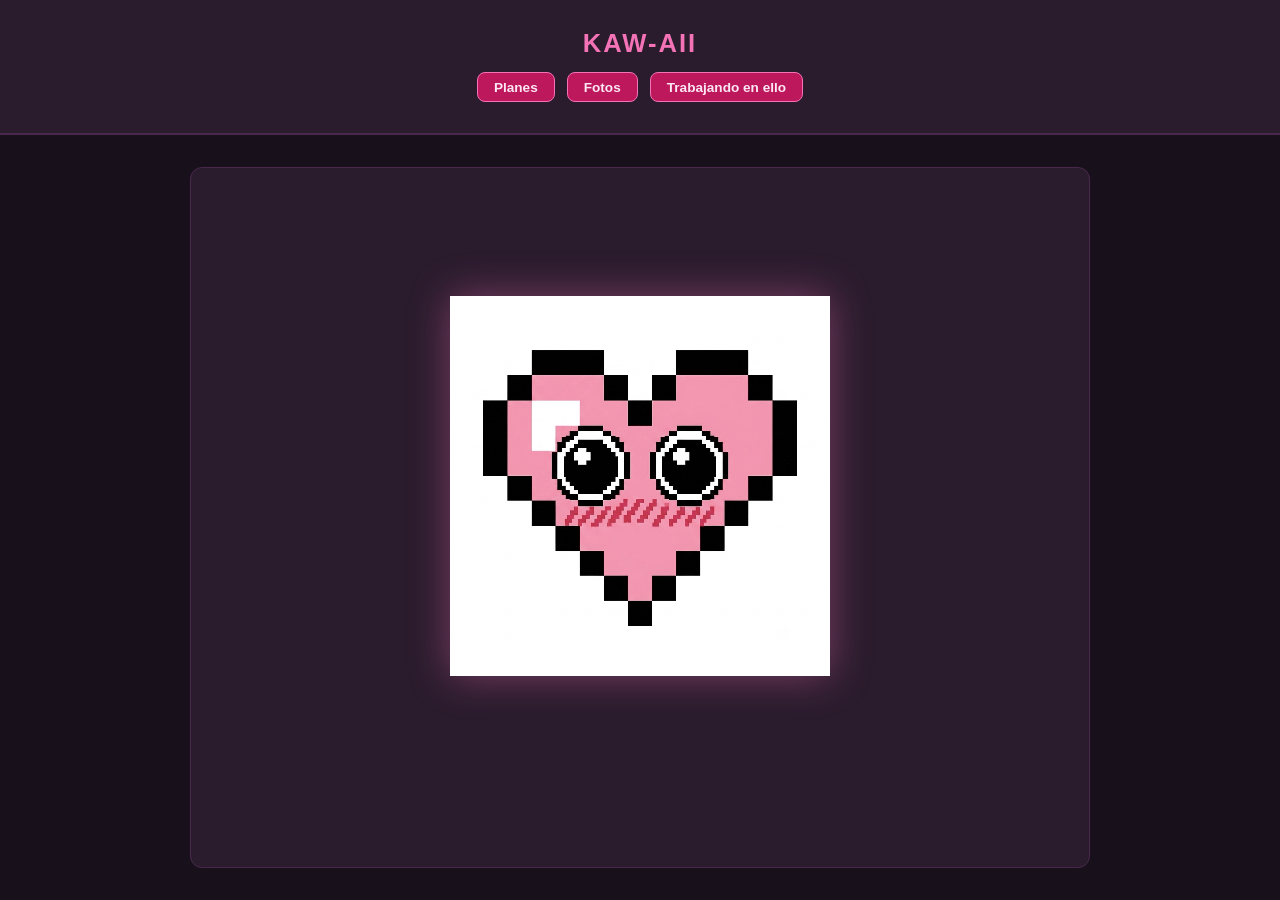
<file: index.html>
<!DOCTYPE html>
<html lang="es">
<head>
    <meta charset="UTF-8">
    <meta name="viewport" content="width=device-widthx, initial-scale=1.0">

    <title>KAW-AII Web</title>
    <link rel="stylesheet" href=./style.css>
</head>
<body>

    <!-- Header (15% de la altura total) -->
    <header>
        <h1 class="header-title">KAW-AII</h1>
        <nav class="header-nav">
            <a href="#planes" class="btn">Planes</a>
            <a href="fotos.html" class="btn">Fotos</a>
            <a href="#trabajando" class="btn">Trabajando en ello</a>
        </nav>
    </header>

    <!-- Main / Body (85% restante de la altura) -->
    <main>
        <div class="container">
            <!-- Corazón interactivo -->
            <img src="corazon.jpg" alt="Corazón Kawaii Pixel Art" class="heart-img" id="heart">
            
            <!-- Bocadillo de diálogo / Nube -->
            <div class="dialog-cloud hidden" id="dialog-cloud">
                <p id="dialog-text"></p>
            </div>
        </div>
    </main>

    <script src="script.js"></script>
</body>
</html>
</file>
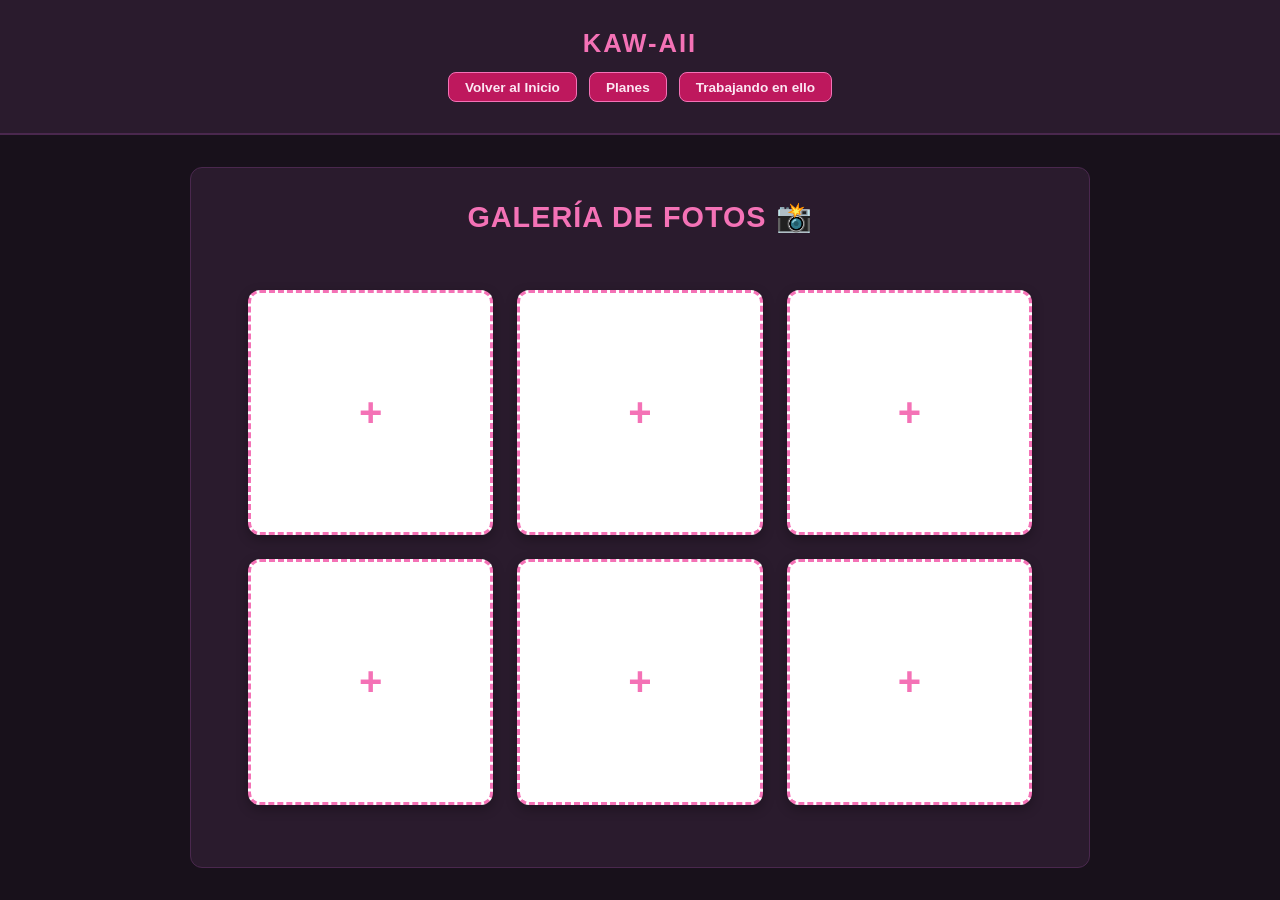
<file: fotos.html>
<!DOCTYPE html>
<html lang="es">
<head>
    <meta charset="UTF-8">
    <meta name="viewport" conxtent="width=device-width, initial-scale=1.0">
    <title>Fotos - KAW-AII</title>
    <link rel="stylesheet" href=./style.css>
</head>
<body>

    <!-- Header (15% de la altura total) -->
    <header>
        <h1 class="header-title">KAW-AII</h1>
        <nav class="header-nav">
            <a href="index.html" class="btn">Volver al Inicio</a>
            <a href="#planes" class="btn">Planes</a>
            <a href="#trabajando" class="btn">Trabajando en ello</a>
        </nav>
    </header>

    <!-- Main / Galería de Fotos (85% de la altura total) -->
    <main>
        <div class="container container-top">
            <h2 class="gallery-title">Galería de Fotos 📸</h2>
            
            <!-- Grid de fotos con inputs interactivos -->
            <div class="photo-grid">
                
                <!-- Cuadrado 1 -->
                <label class="photo-box">
                    <input type="file" accept="image/*" class="photo-input">
                    <div class="photo-placeholder">+</div>
                </label>

                <!-- Cuadrado 2 -->
                <label class="photo-box">
                    <input type="file" accept="image/*" class="photo-input">
                    <div class="photo-placeholder">+</div>
                </label>

                <!-- Cuadrado 3 -->
                <label class="photo-box">
                    <input type="file" accept="image/*" class="photo-input">
                    <div class="photo-placeholder">+</div>
                </label>

                <!-- Cuadrado 4 -->
                <label class="photo-box">
                    <input type="file" accept="image/*" class="photo-input">
                    <div class="photo-placeholder">+</div>
                </label>

                <!-- Cuadrado 5 -->
                <label class="photo-box">
                    <input type="file" accept="image/*" class="photo-input">
                    <div class="photo-placeholder">+</div>
                </label>

                <!-- Cuadrado 6 -->
                <label class="photo-box">
                    <input type="file" accept="image/*" class="photo-input">
                    <div class="photo-placeholder">+</div>
                </label>

            </div>
        </div>
    </main>

    <script src="script-fotos.js"></script>
</body>
</html>
</file>
